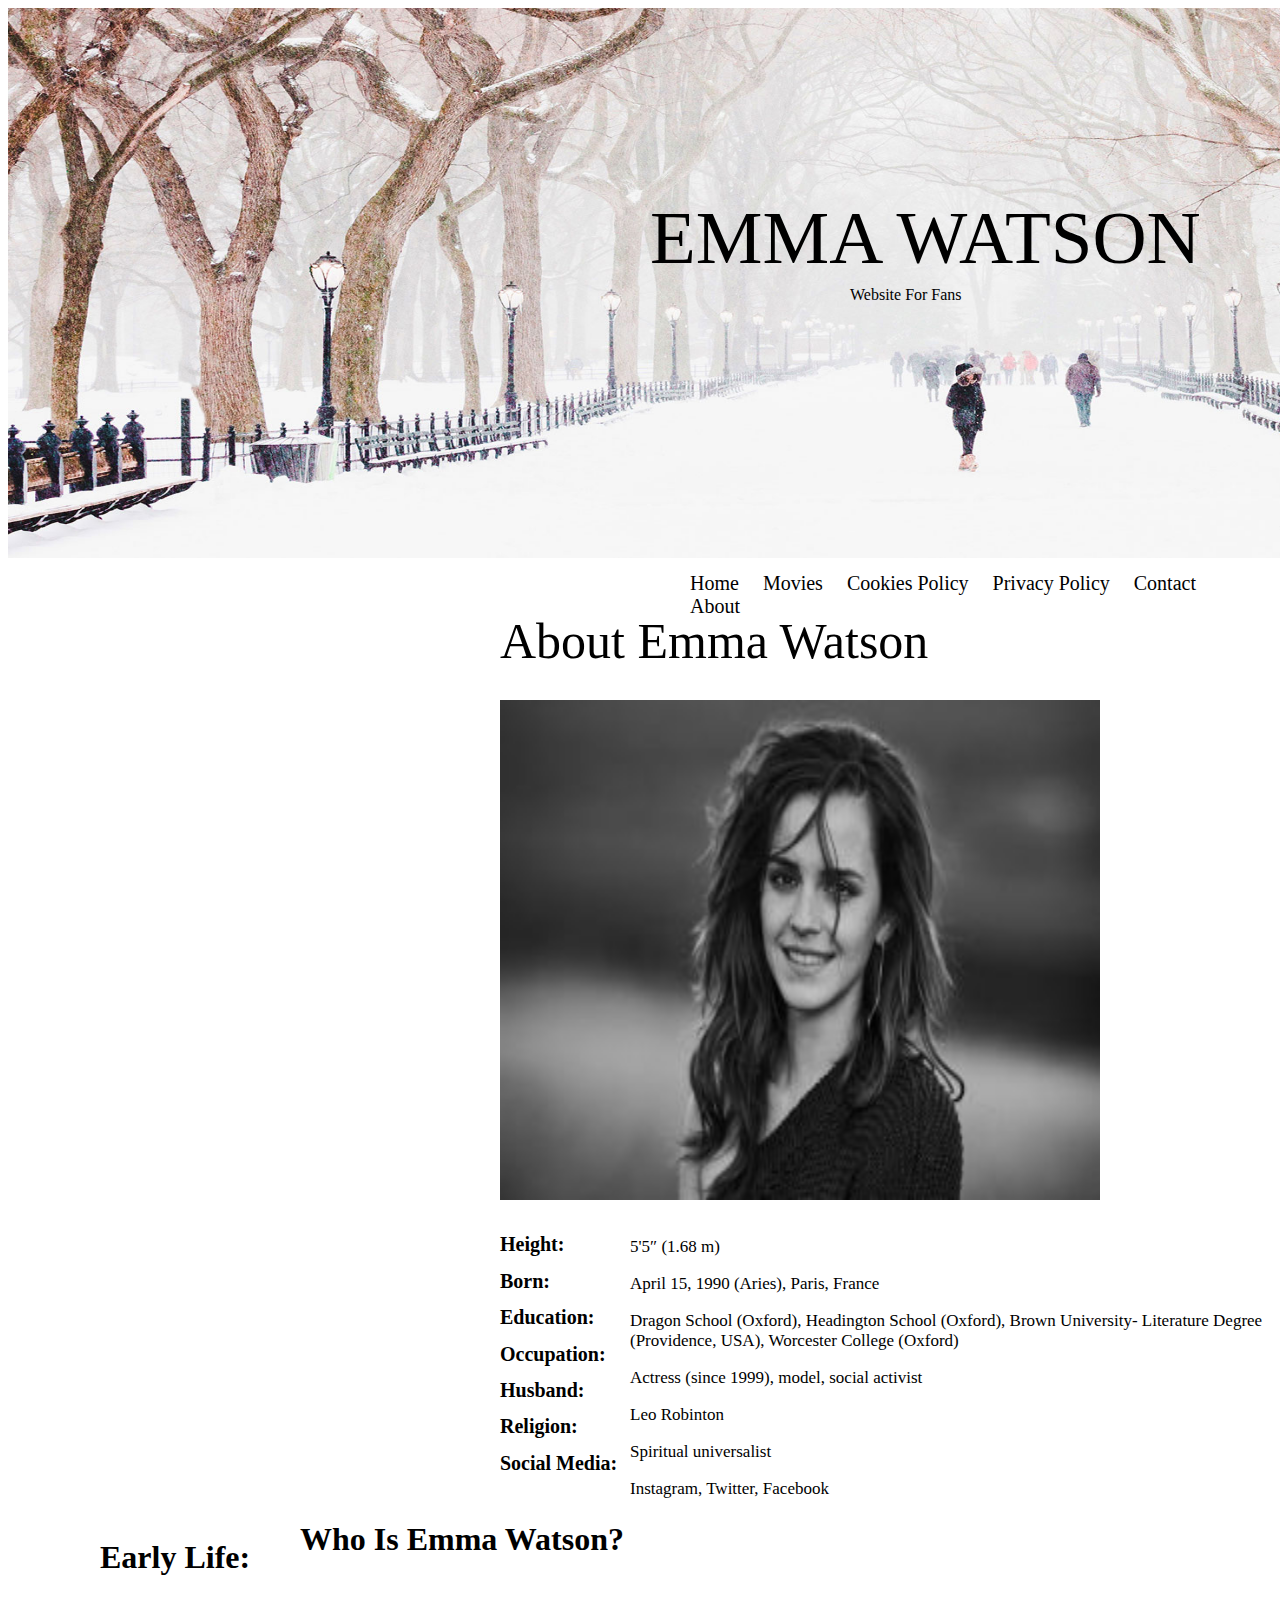
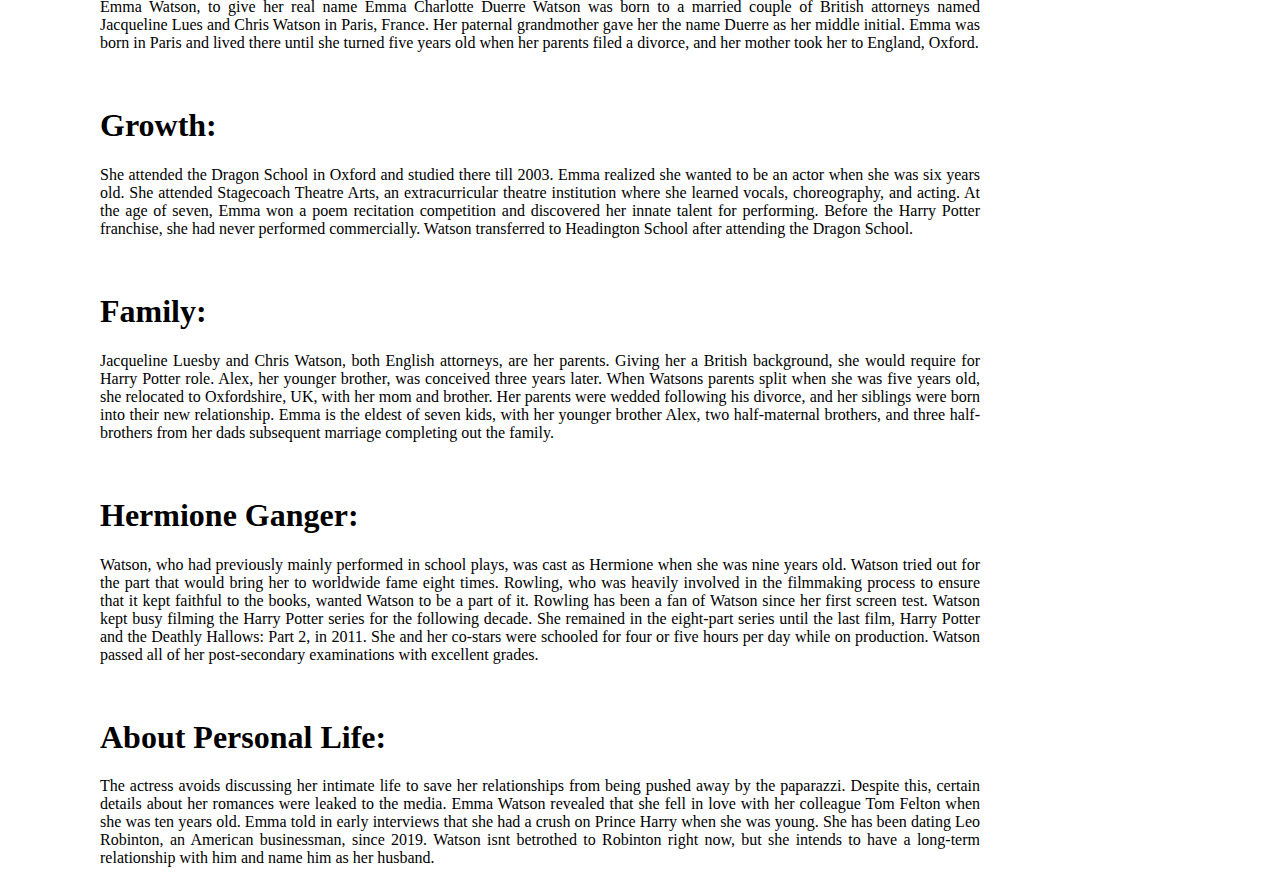
<file: index.html>
<!DOCTYPE html>
<html lang="en">
<head>
    <meta charset="UTF-8">
    <meta http-equiv="X-UA-Compatible" content="IE=edge">
    <meta name="viewport" content="width=device-width, initial-scale=1.0">
    <title>Document</title>
    <link rel="stylesheet" href="style.css">
</head>
<body>
    <p id="Title">EMMA WATSON</p>
    <p id="subTitle">Website For Fans</p>
    <img id="backgroundImage" src="ashe_bg.jpg" alt="background">
    <div class="topnav" id="myTopnav">
        <a id="sections" href="index.html" class="bookmarks">Home</a>
        <a id="sections" href="movies.html" class="bookmarks">Movies</a>
        <a id="sections" href="policy.html" class="bookmarks">Cookies Policy</a>
        <a id="sections" href="privacy.html" class="bookmarks">Privacy Policy</a>
        <a id="sections" href="contact.html" class="bookmarks">Contact</a>
        <a id="sections" href="about.html" class="bookmarks">About</a>
      </div>

      <p id="homeTitle">About Emma Watson</p>
      <img id="EmmaPictureOne" src="EmmaW.jpg" alt="Emma">
      <div id="Information">
        <h1>Height:</h1>
        <h1>Born:</h1>
        <h1>Education:</h1>
        <h1>Occupation:</h1>
        <h1>Husband:</h1>
        <h1>Religion:</h1>
        <h1>Social Media:</h1>
      </div>

      <div id="InformationGiven">
        <p>5'5″ (1.68 m)</p>
        <p>April 15, 1990 (Aries), Paris, France</p>
        <p>Dragon School (Oxford), Headington School (Oxford), Brown University- Literature Degree (Providence, USA), Worcester College (Oxford)</p>
        <p>Actress (since 1999), model, social activist</p>
        <p>Leo Robinton</p>
        <p>Spiritual universalist</p>
        <p>Instagram, Twitter, Facebook</p>
      </div>

      <div id="HomePage">
        <h1 id="homeSubTitle">Who Is Emma Watson?</h1>
        <br>
            <h1>Early Life:</h1>
            <p>Emma Watson, to give her real name  Emma Charlotte Duerre Watson  was born to a married couple of British attorneys named Jacqueline Lues and Chris Watson in Paris, France. Her paternal grandmother gave her the name Duerre as her middle initial. Emma was born in Paris and lived there until she turned five years old when her parents filed a divorce, and her mother took her to England, Oxford.</p>
        <br>
            <h1>Growth:</h1>
            <p>She attended the Dragon School in Oxford and studied there till 2003. Emma realized she wanted to be an actor when she was six years old. She attended Stagecoach Theatre Arts, an extracurricular theatre institution where she learned vocals, choreography, and acting. At the age of seven, Emma won a poem recitation competition and discovered her innate talent for performing. Before the Harry Potter franchise, she had never performed commercially. Watson transferred to Headington School after attending the Dragon School.</p>
        <br>
            <h1>Family:</h1>
            <p>Jacqueline Luesby and Chris Watson, both English attorneys, are her parents. Giving her a British background, she would require for Harry Potter role. Alex, her younger brother, was conceived three years later. When Watsons parents split when she was five years old, she relocated to Oxfordshire, UK, with her mom and brother. Her parents were wedded following his divorce, and her siblings were born into their new relationship. Emma is the eldest of seven kids, with her younger brother Alex, two half-maternal brothers, and three half-brothers from her dads subsequent marriage completing out the family.</p>
        <br>
            <h1>Hermione Ganger:</h1>
            <p>Watson, who had previously mainly performed in school plays, was cast as Hermione when she was nine years old. Watson tried out for the part that would bring her to worldwide fame eight times. Rowling, who was heavily involved in the filmmaking process to ensure that it kept faithful to the books, wanted Watson to be a part of it. Rowling has been a fan of Watson since her first screen test.

                Watson kept busy filming the Harry Potter series for the following decade. She remained in the eight-part series until the last film, Harry Potter and the Deathly Hallows: Part 2, in 2011. She and her co-stars were schooled for four or five hours per day while on production. Watson passed all of her post-secondary examinations with excellent grades.</p>
        <br>
            <h1>About Personal Life:</h1>
            <p>The actress avoids discussing her intimate life to save her relationships from being pushed away by the paparazzi. Despite this, certain details about her romances were leaked to the media. Emma Watson revealed that she fell in love with her colleague Tom Felton when she was ten years old. Emma told in early interviews that she had a crush on Prince Harry when she was young. She has been dating Leo Robinton, an American businessman, since 2019. Watson isnt betrothed to Robinton right now, but she intends to have a long-term relationship with him and name him as her husband.</p>
      </div>
      
</body>
</html>
</file>
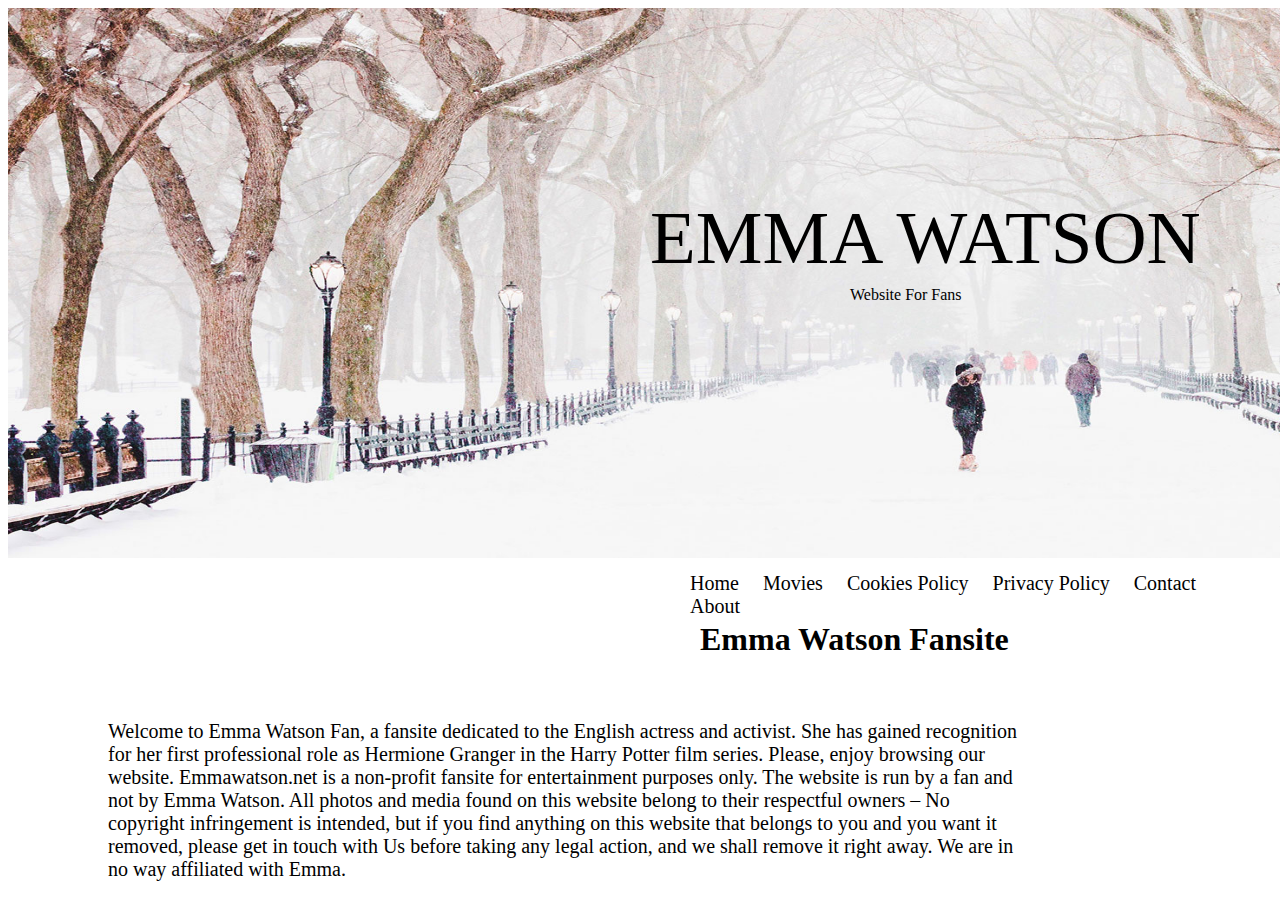
<file: about.html>
<!DOCTYPE html>
<html lang="en">
<head>
    <meta charset="UTF-8">
    <meta http-equiv="X-UA-Compatible" content="IE=edge">
    <meta name="viewport" content="width=device-width, initial-scale=1.0">
    <title>Document</title>
    <link rel="stylesheet" href="style.css">
</head>
<body>
    <p id="Title">EMMA WATSON</p>
    <p id="subTitle">Website For Fans</p>
    <img id="backgroundImage" src="ashe_bg.jpg" alt="background">
    <div class="topnav" id="myTopnav">
        <a id="sections" href="index.html" class="bookmarks">Home</a>
        <a id="sections" href="movies.html" class="bookmarks">Movies</a>
        <a id="sections" href="policy.html" class="bookmarks">Cookies Policy</a>
        <a id="sections" href="privacy.html" class="bookmarks">Privacy Policy</a>
        <a id="sections" href="contact.html" class="bookmarks">Contact</a>
        <a id="sections" href="about.html" class="bookmarks">About</a>
      </div>

      <h1 id="aboutTitle">Emma Watson Fansite</h1>
      <div id="aboutMain">
        <p>Welcome to Emma Watson Fan, a fansite dedicated to the English actress and activist. She has gained recognition for her first professional role as Hermione Granger in the Harry Potter film series. 

            Please, enjoy browsing our website.
            
            Emmawatson.net is a non-profit fansite for entertainment purposes only. The website is run by a fan and not by Emma Watson. All photos and media found on this website belong to their respectful owners – No copyright infringement is intended, but if you find anything on this website that belongs to you and you want it removed, please get in touch with Us before taking any legal action, and we shall remove it right away.
            
            We are in no way affiliated with Emma.</p>
      </div>
</body>
</html>
</file>
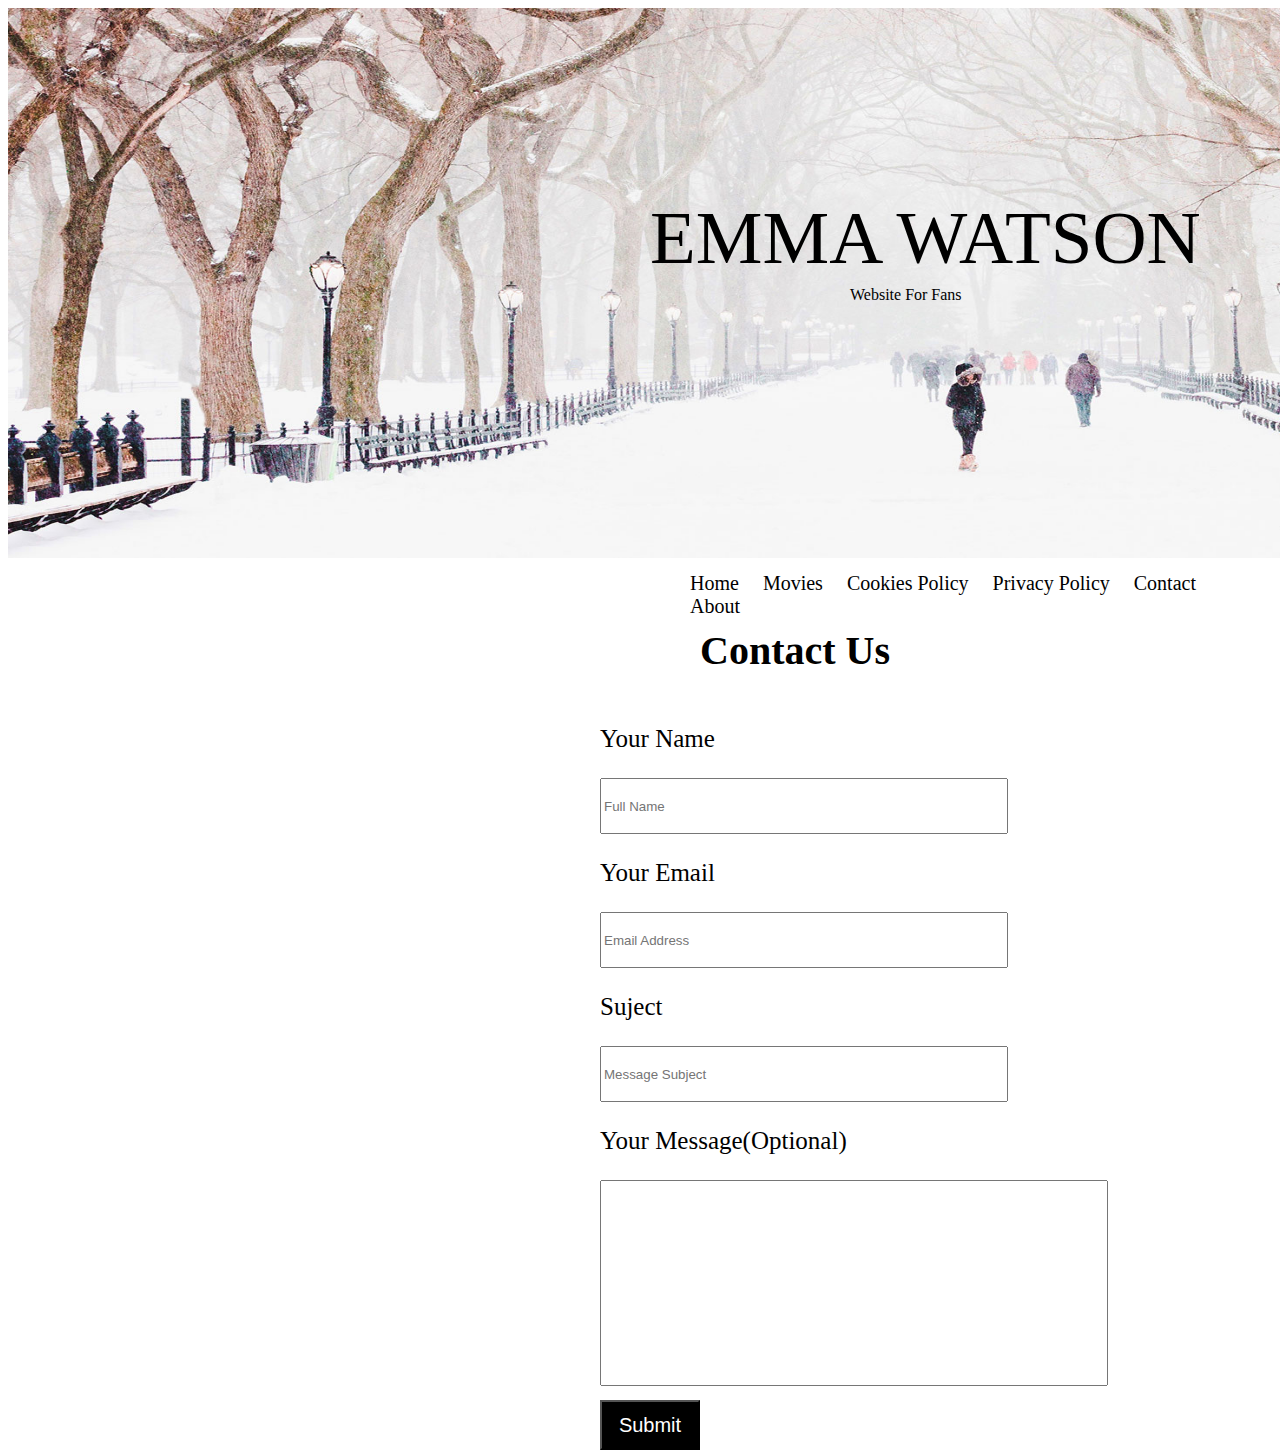
<file: contact.html>
<!DOCTYPE html>
<html lang="en">
<head>
    <meta charset="UTF-8">
    <meta http-equiv="X-UA-Compatible" content="IE=edge">
    <meta name="viewport" content="width=device-width, initial-scale=1.0">
    <title>Document</title>
    <link rel="stylesheet" href="style.css">
</head>
<body>
    <p id="Title">EMMA WATSON</p>
    <p id="subTitle">Website For Fans</p>
    <img id="backgroundImage" src="ashe_bg.jpg" alt="background">
    <div class="topnav" id="myTopnav">
        <a id="sections" href="index.html" class="bookmarks">Home</a>
        <a id="sections" href="movies.html" class="bookmarks">Movies</a>
        <a id="sections" href="policy.html" class="bookmarks">Cookies Policy</a>
        <a id="sections" href="privacy.html" class="bookmarks">Privacy Policy</a>
        <a id="sections" href="contact.html" class="bookmarks">Contact</a>
        <a id="sections" href="about.html" class="bookmarks">About</a>
      </div>

      <h1 id="contactTitle">Contact Us</h1>
      <div id="contactMain">
        <p>Your Name</p>
        <input id="messageBox" type="text" placeholder="Full Name" required></input>
        <br>
        <p>Your Email</p>
        <input id="messageBox" type="text" placeholder="Email Address" required></input>
        <br>
        <p>Suject</p>
        <input id="messageBox" type="text" placeholder="Message Subject" required></input>
        <br>
        <p>Your Message(Optional)</p>
        <input id="messageMain" type="text"></input>
      </div>

      <button id="contactButton">Submit</button>
</body>
</html>
</file>
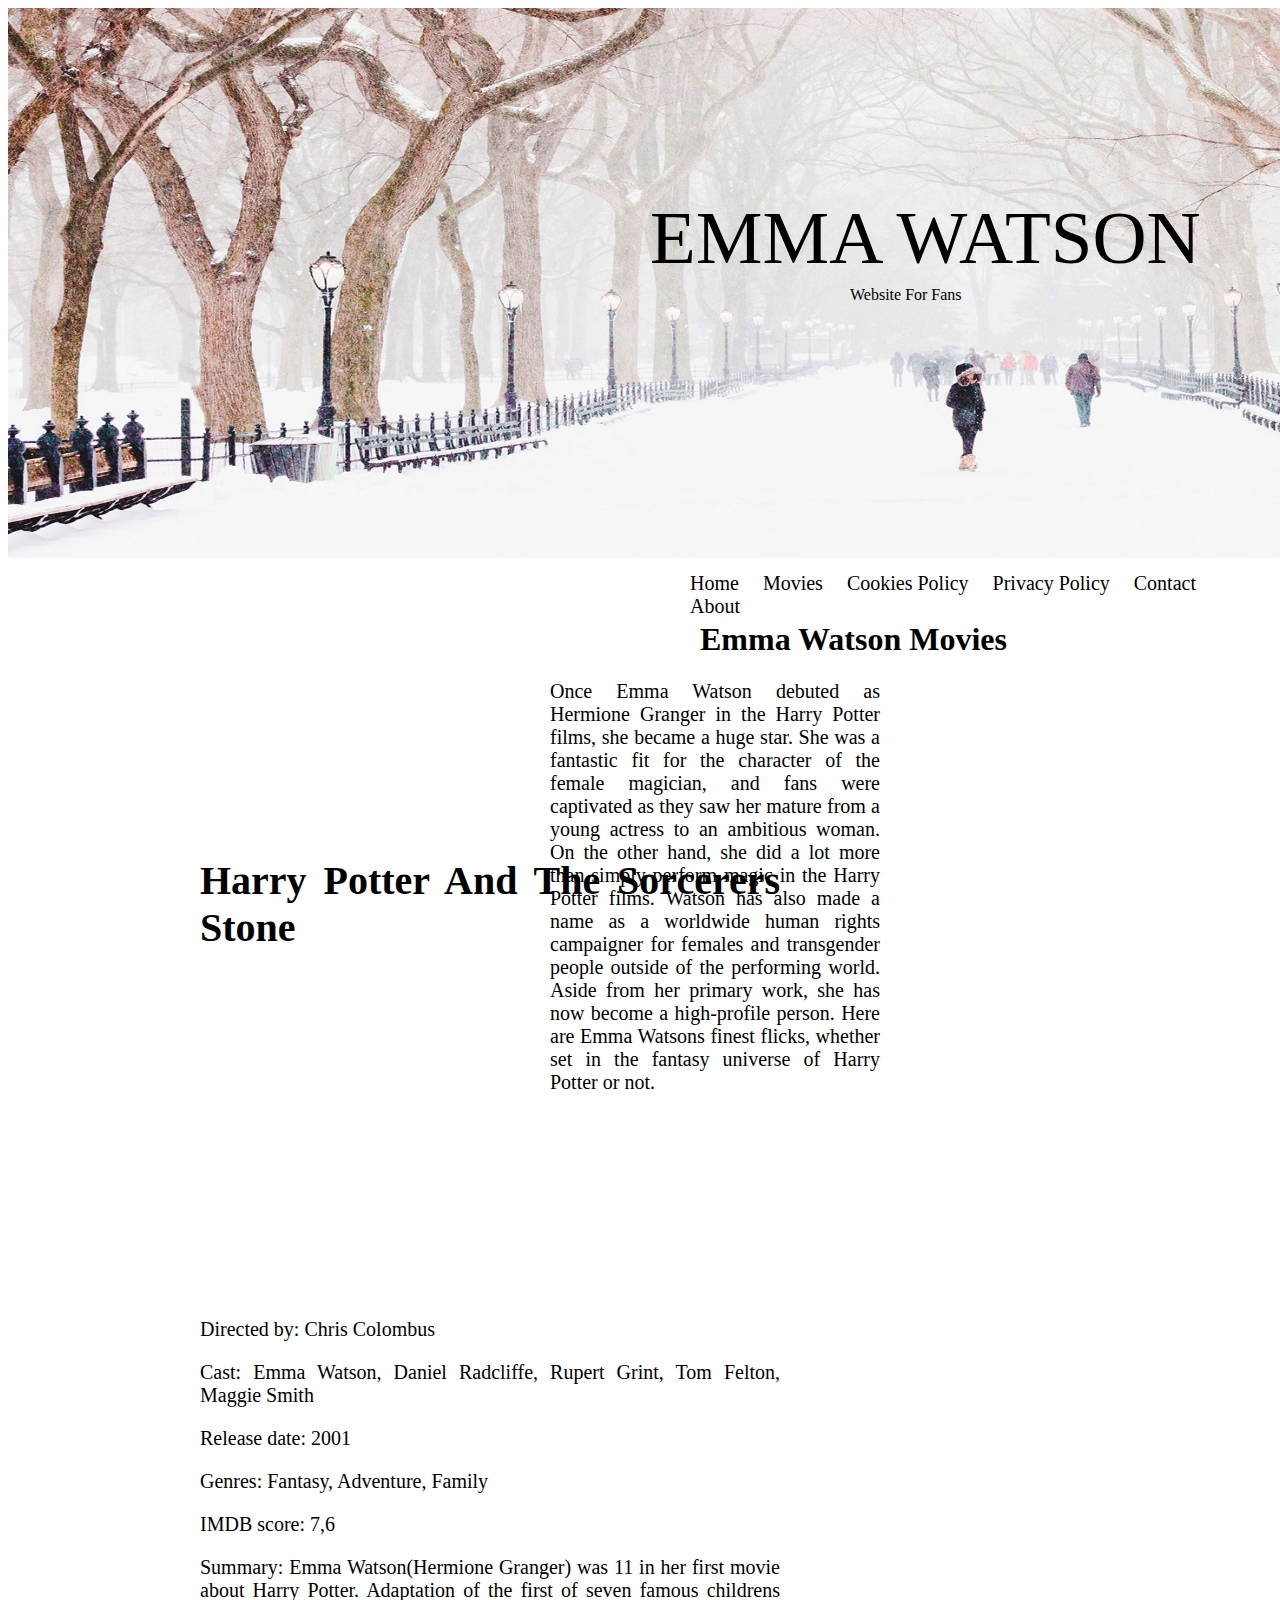
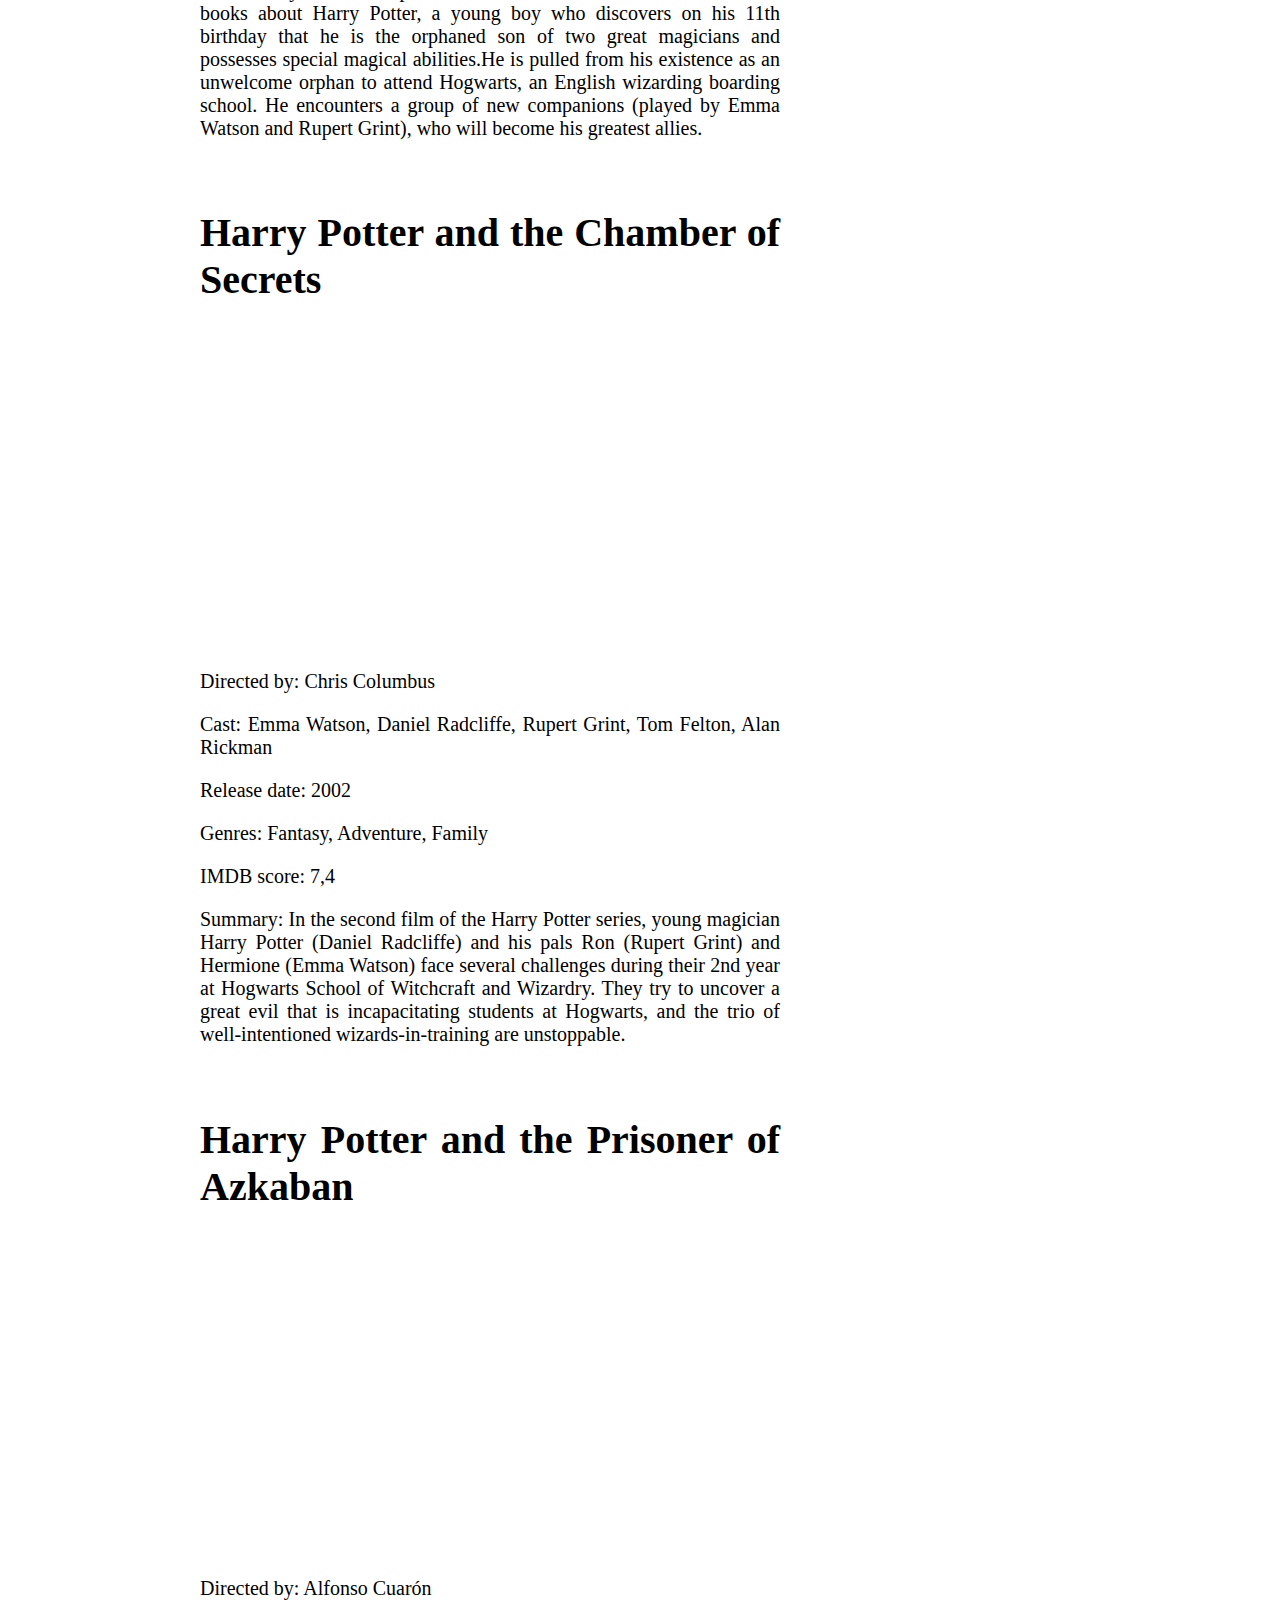
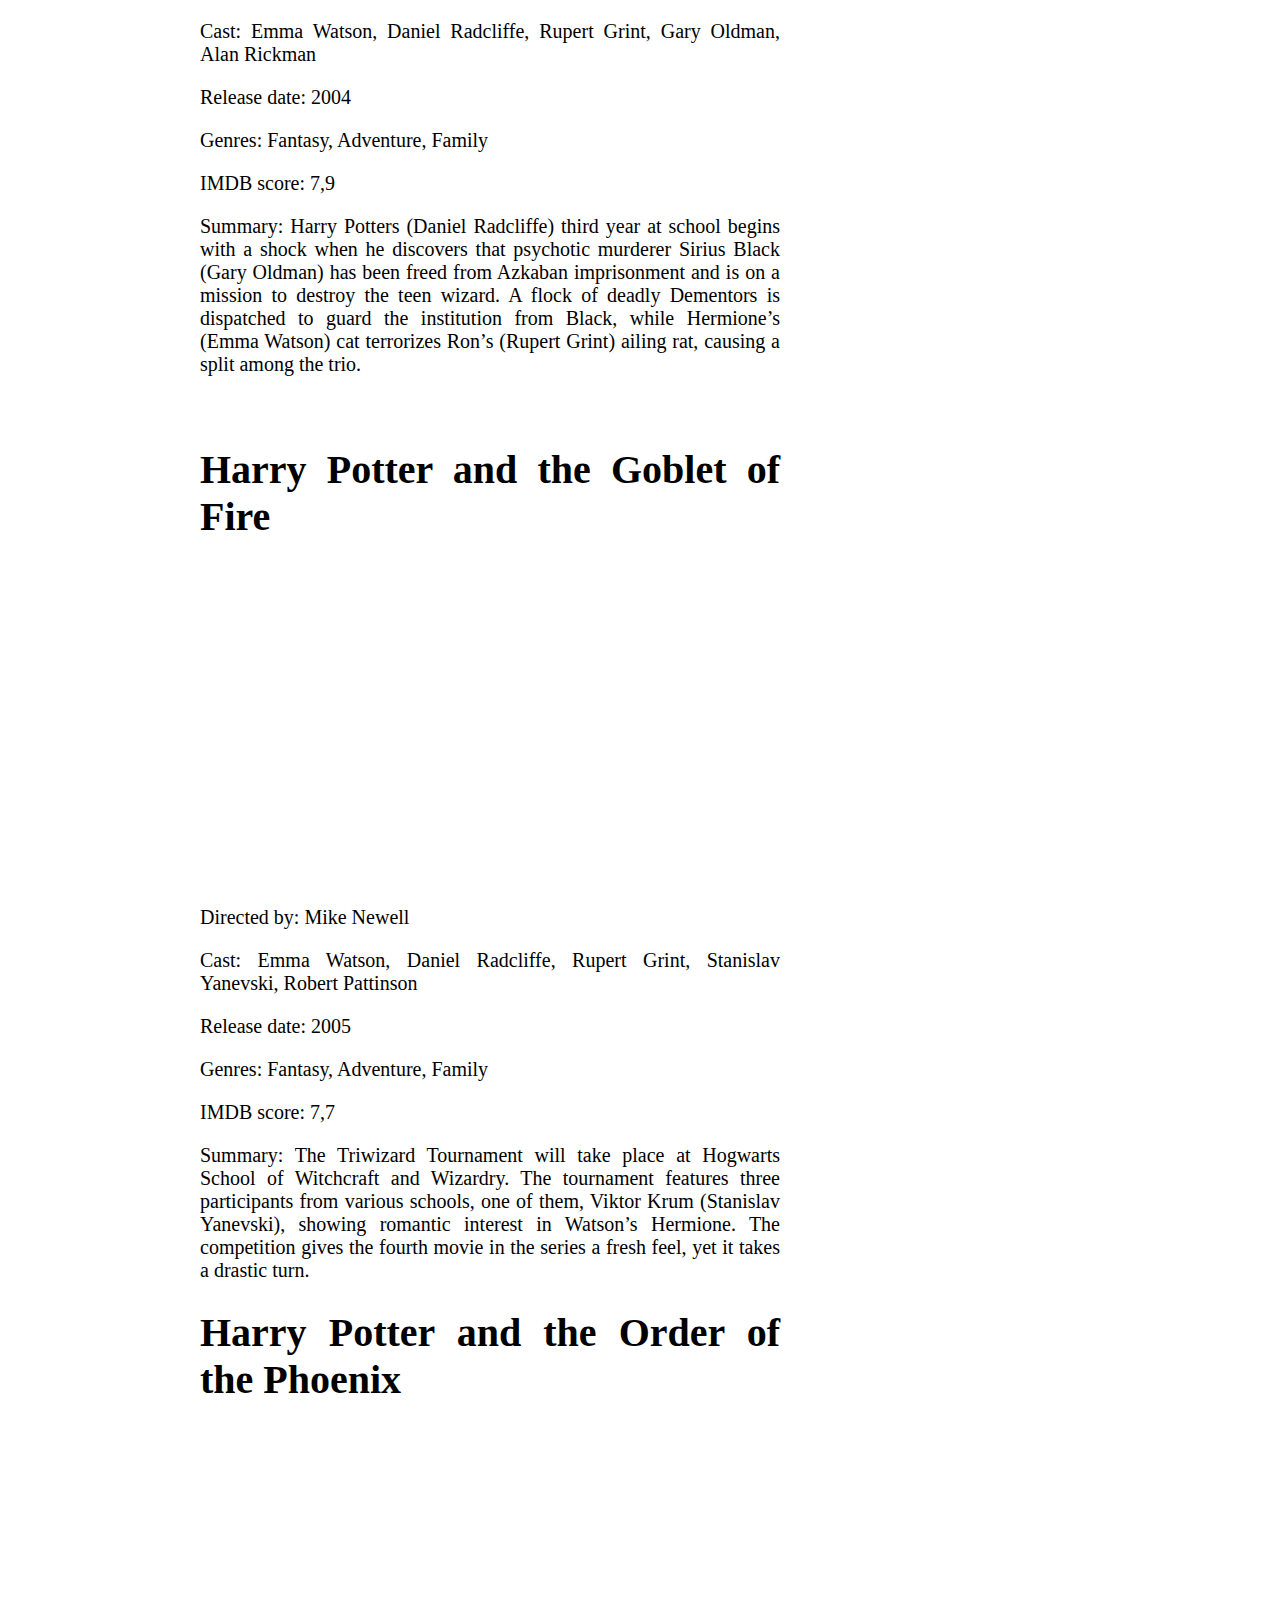
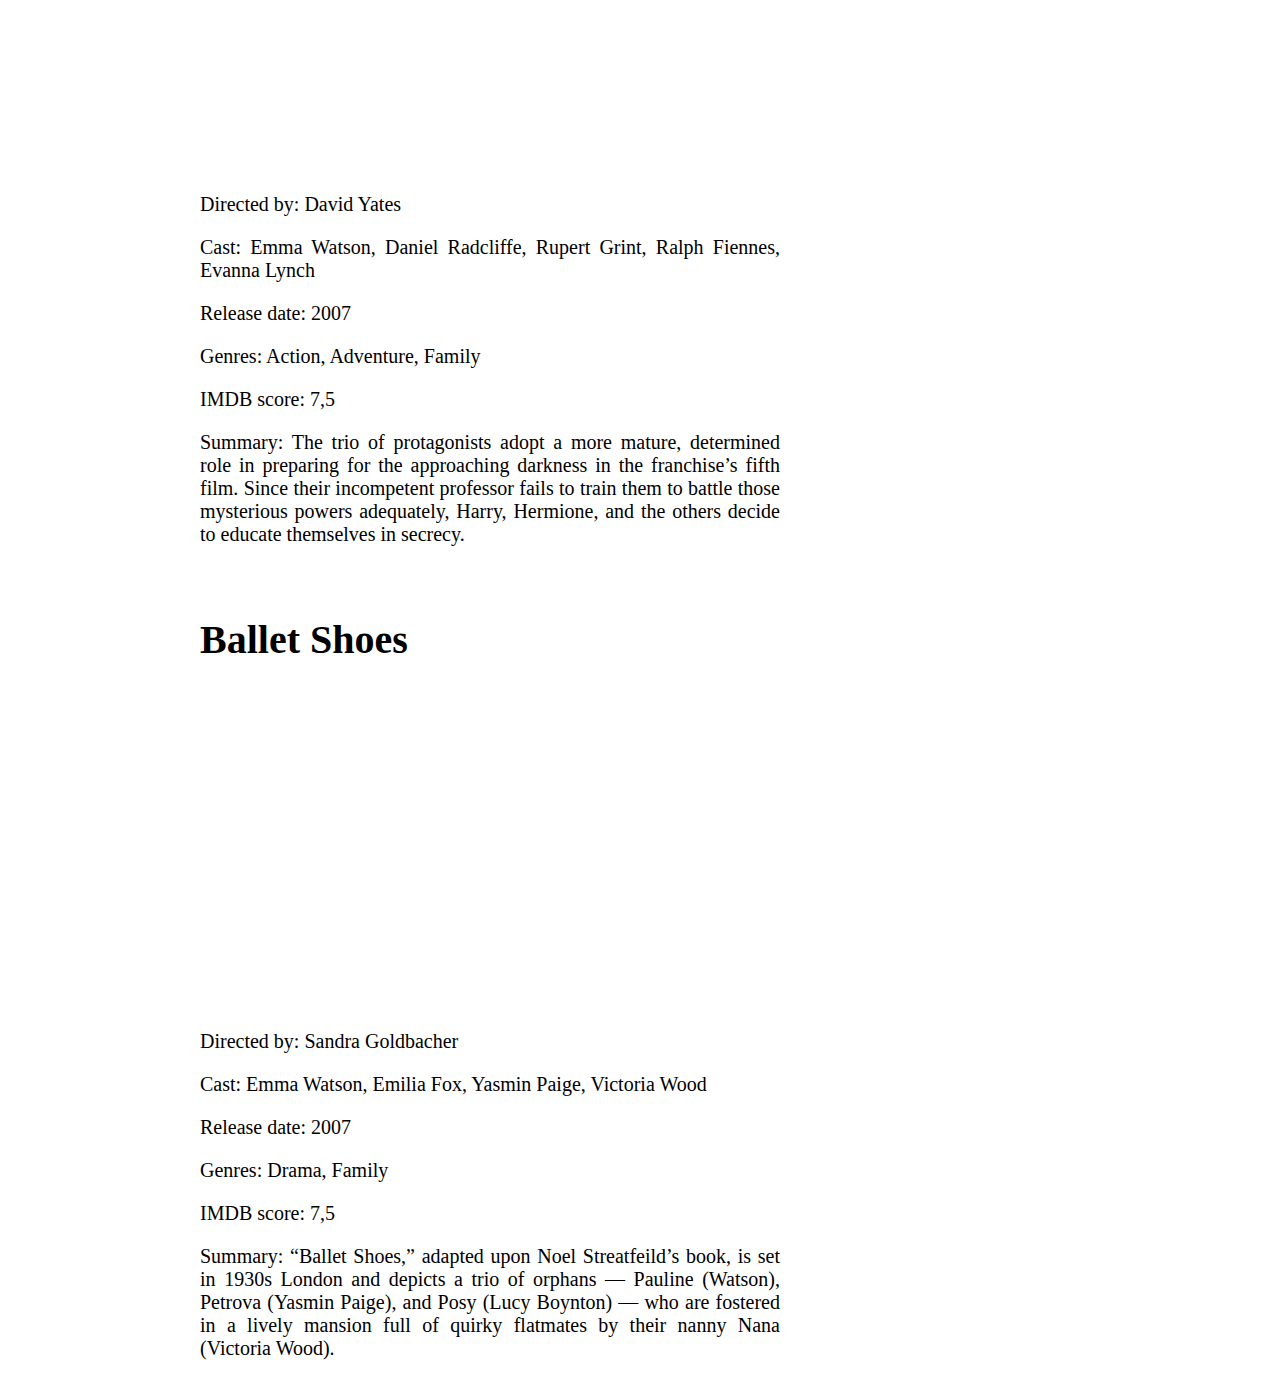
<file: movies.html>
<!DOCTYPE html>
<html lang="en">
<head>
    <meta charset="UTF-8">
    <meta http-equiv="X-UA-Compatible" content="IE=edge">
    <meta name="viewport" content="width=device-width, initial-scale=1.0">
    <title>Document</title>
    <link rel="stylesheet" href="style.css">
</head>
<body>
    <p id="Title">EMMA WATSON</p>
    <p id="subTitle">Website For Fans</p>
    <img id="backgroundImage" src="ashe_bg.jpg" alt="background">
    <div class="topnav" id="myTopnav">
        <a id="sections" href="index.html" class="bookmarks">Home</a>
        <a id="sections" href="movies.html" class="bookmarks">Movies</a>
        <a id="sections" href="policy.html" class="bookmarks">Cookies Policy</a>
        <a id="sections" href="privacy.html" class="bookmarks">Privacy Policy</a>
        <a id="sections" href="contact.html" class="bookmarks">Contact</a>
        <a id="sections" href="about.html" class="bookmarks">About</a>
      </div>

      <h1 id="moviesTitle">Emma Watson Movies</h1>
      <p id="moviesParagraph">Once Emma Watson debuted as Hermione Granger in the Harry Potter films, she became a huge star. She was a fantastic fit for the character of the female magician, and fans were captivated as they saw her mature from a young actress to an ambitious woman. On the other hand, she did a lot more than simply perform magic in the Harry Potter films.

    Watson has also made a name as a worldwide human rights campaigner for females and transgender people outside of the performing world. Aside from her primary work, she has now become a high-profile person.
        
    Here are Emma Watsons finest flicks, whether set in the fantasy universe of Harry Potter or not.</p>
    
    <div id="moviesMain">
        <h1>Harry Potter And The Sorcerers Stone</h1>
        <iframe width="560" height="315" src="https://www.youtube.com/embed/mNgwNXKBEW0" title="YouTube video player" frameborder="0" allow="accelerometer; autoplay; clipboard-write; encrypted-media; gyroscope; picture-in-picture" allowfullscreen></iframe>
        <p>Directed by: Chris Colombus</p>
        <p>Cast: Emma Watson, Daniel Radcliffe, Rupert Grint, Tom Felton, Maggie Smith</p>
        <p>Release date: 2001</p>
        <p>Genres: Fantasy, Adventure, Family</p>
        <p>IMDB score: 7,6</p>
        <p>Summary: Emma Watson(Hermione Granger) was 11 in her first movie about Harry Potter. Adaptation of the first of seven famous childrens books about Harry Potter, a young boy who discovers on his 11th birthday that he is the orphaned son of two great magicians and possesses special magical abilities.He is pulled from his existence as an unwelcome orphan to attend Hogwarts, an English wizarding boarding school. He encounters a group of new companions (played by Emma Watson and Rupert Grint), who will become his greatest allies.</p>
        <br>
        <h1>Harry Potter and the Chamber of Secrets</h1>
        <iframe width="560" height="315" src="https://www.youtube.com/embed/jBltxS8HfQ4" title="YouTube video player" frameborder="0" allow="accelerometer; autoplay; clipboard-write; encrypted-media; gyroscope; picture-in-picture" allowfullscreen></iframe>
        <p>Directed by: Chris Columbus</p>
        <p>Cast: Emma Watson, Daniel Radcliffe, Rupert Grint, Tom Felton, Alan Rickman</p>
        <p>Release date: 2002</p>
        <p>Genres: Fantasy, Adventure, Family</p>
        <p>IMDB score: 7,4</p>
        <p>Summary: In the second film of the Harry Potter series, young magician Harry Potter (Daniel Radcliffe) and his pals Ron (Rupert Grint) and Hermione (Emma Watson) face several challenges during their 2nd year at Hogwarts School of Witchcraft and Wizardry. They try to uncover a great evil that is incapacitating students at Hogwarts, and the trio of well-intentioned wizards-in-training are unstoppable.</p>
        <br>
        <h1>Harry Potter and the Prisoner of Azkaban</h1>
        <iframe width="560" height="315" src="https://www.youtube.com/embed/uDiawFy4NJc" title="YouTube video player" frameborder="0" allow="accelerometer; autoplay; clipboard-write; encrypted-media; gyroscope; picture-in-picture" allowfullscreen></iframe>
        <p>Directed by: Alfonso Cuarón</p>
        <p>Cast: Emma Watson, Daniel Radcliffe, Rupert Grint, Gary Oldman, Alan Rickman</p>
        <p>Release date: 2004</p>
        <p>Genres: Fantasy, Adventure, Family</p>
        <p>IMDB score: 7,9</p>
        <p>Summary: Harry Potters (Daniel Radcliffe) third year at school begins with a shock when he discovers that psychotic murderer Sirius Black (Gary Oldman) has been freed from Azkaban imprisonment and is on a mission to destroy the teen wizard. A flock of deadly Dementors is dispatched to guard the institution from Black, while Hermione’s (Emma Watson) cat terrorizes Ron’s (Rupert Grint) ailing rat, causing a split among the trio.</p>
        <br>
        <h1>Harry Potter and the Goblet of Fire</h1>
        <iframe width="560" height="315" src="https://www.youtube.com/embed/QUJNOttpUn8" title="YouTube video player" frameborder="0" allow="accelerometer; autoplay; clipboard-write; encrypted-media; gyroscope; picture-in-picture" allowfullscreen></iframe>
        <p>Directed by: Mike Newell</p>
        <p>Cast: Emma Watson, Daniel Radcliffe, Rupert Grint, Stanislav Yanevski, Robert Pattinson</p>
        <p>Release date: 2005</p>
        <p>Genres: Fantasy, Adventure, Family</p>
        <p>IMDB score: 7,7</p>
        <p>Summary: The Triwizard Tournament will take place at Hogwarts School of Witchcraft and Wizardry. The tournament features three participants from various schools, one of them, Viktor Krum (Stanislav Yanevski), showing romantic interest in Watson’s Hermione. The competition gives the fourth movie in the series a fresh feel, yet it takes a drastic turn.</p>
        <h1>Harry Potter and the Order of the Phoenix</h1>
        <br>
        <iframe width="560" height="315" src="https://www.youtube.com/embed/y6ZW7KXaXYk" title="YouTube video player" frameborder="0" allow="accelerometer; autoplay; clipboard-write; encrypted-media; gyroscope; picture-in-picture" allowfullscreen></iframe>
        <p>Directed by: David Yates</p>
        <p>Cast: Emma Watson, Daniel Radcliffe, Rupert Grint, Ralph Fiennes, Evanna Lynch</p>
        <p>Release date: 2007</p>
        <p>Genres: Action, Adventure, Family</p>
        <p>IMDB score: 7,5</p>
        <p>Summary: The trio of protagonists adopt a more mature, determined role in preparing for the approaching darkness in the franchise’s fifth film. Since their incompetent professor fails to train them to battle those mysterious powers adequately, Harry, Hermione, and the others decide to educate themselves in secrecy.</p>
        <br>
        <h1>Ballet Shoes</h1>
        <iframe width="560" height="315" src="https://www.youtube.com/embed/uq7plj_h2DI" title="YouTube video player" frameborder="0" allow="accelerometer; autoplay; clipboard-write; encrypted-media; gyroscope; picture-in-picture" allowfullscreen></iframe>
        <p>Directed by: Sandra Goldbacher</p>
        <p>Cast: Emma Watson, Emilia Fox, Yasmin Paige, Victoria Wood</p>
        <p>Release date: 2007</p>
        <p>Genres: Drama, Family</p>
        <p>IMDB score: 7,5</p>
        <p>Summary: “Ballet Shoes,” adapted upon Noel Streatfeild’s book, is set in 1930s London and depicts a trio of orphans — Pauline (Watson), Petrova (Yasmin Paige), and Posy (Lucy Boynton) — who are fostered in a lively mansion full of quirky flatmates by their nanny Nana (Victoria Wood).</p>
    </div>
</html>
</file>
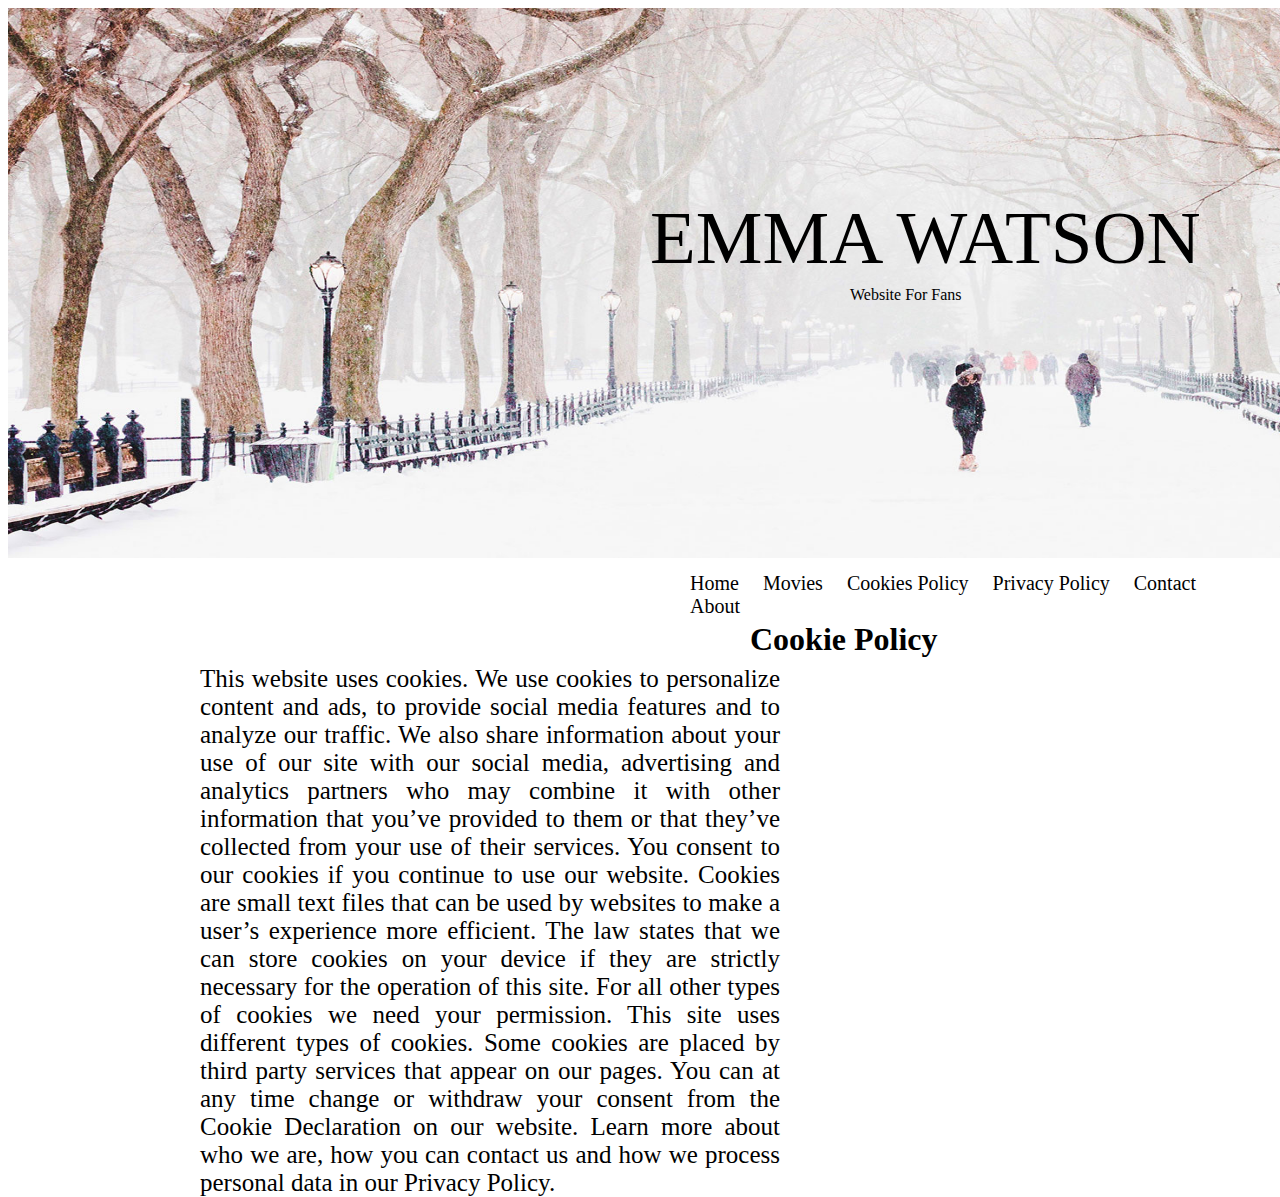
<file: policy.html>
<!DOCTYPE html>
<html lang="en">
<head>
    <meta charset="UTF-8">
    <meta http-equiv="X-UA-Compatible" content="IE=edge">
    <meta name="viewport" content="width=device-width, initial-scale=1.0">
    <title>Document</title>
    <link rel="stylesheet" href="style.css">
</head>
<body>
    <p id="Title">EMMA WATSON</p>
    <p id="subTitle">Website For Fans</p>
    <img id="backgroundImage" src="ashe_bg.jpg" alt="background">
    <div class="topnav" id="myTopnav">
        <a id="sections" href="index.html" class="bookmarks">Home</a>
        <a id="sections" href="movies.html" class="bookmarks">Movies</a>
        <a id="sections" href="policy.html" class="bookmarks">Cookies Policy</a>
        <a id="sections" href="privacy.html" class="bookmarks">Privacy Policy</a>
        <a id="sections" href="contact.html" class="bookmarks">Contact</a>
        <a id="sections" href="about.html" class="bookmarks">About</a>
      </div>
      <h1 id="policyTitle">Cookie Policy</h1>
      <p id="policyInformation">This website uses cookies. We use cookies to personalize content and ads, to provide social media features and to analyze our traffic. We also share information about your use of our site with our social media, advertising and analytics partners who may combine it with other information that you’ve provided to them or that they’ve collected from your use of their services. You consent to our cookies if you continue to use our website.

        Cookies are small text files that can be used by websites to make a user’s experience more efficient.
        
        The law states that we can store cookies on your device if they are strictly necessary for the operation of this site. For all other types of cookies we need your permission.
        
        This site uses different types of cookies. Some cookies are placed by third party services that appear on our pages.
        
        You can at any time change or withdraw your consent from the Cookie Declaration on our website.
        
        Learn more about who we are, how you can contact us and how we process personal data in our Privacy Policy.</p>
</body>
</html>
</file>
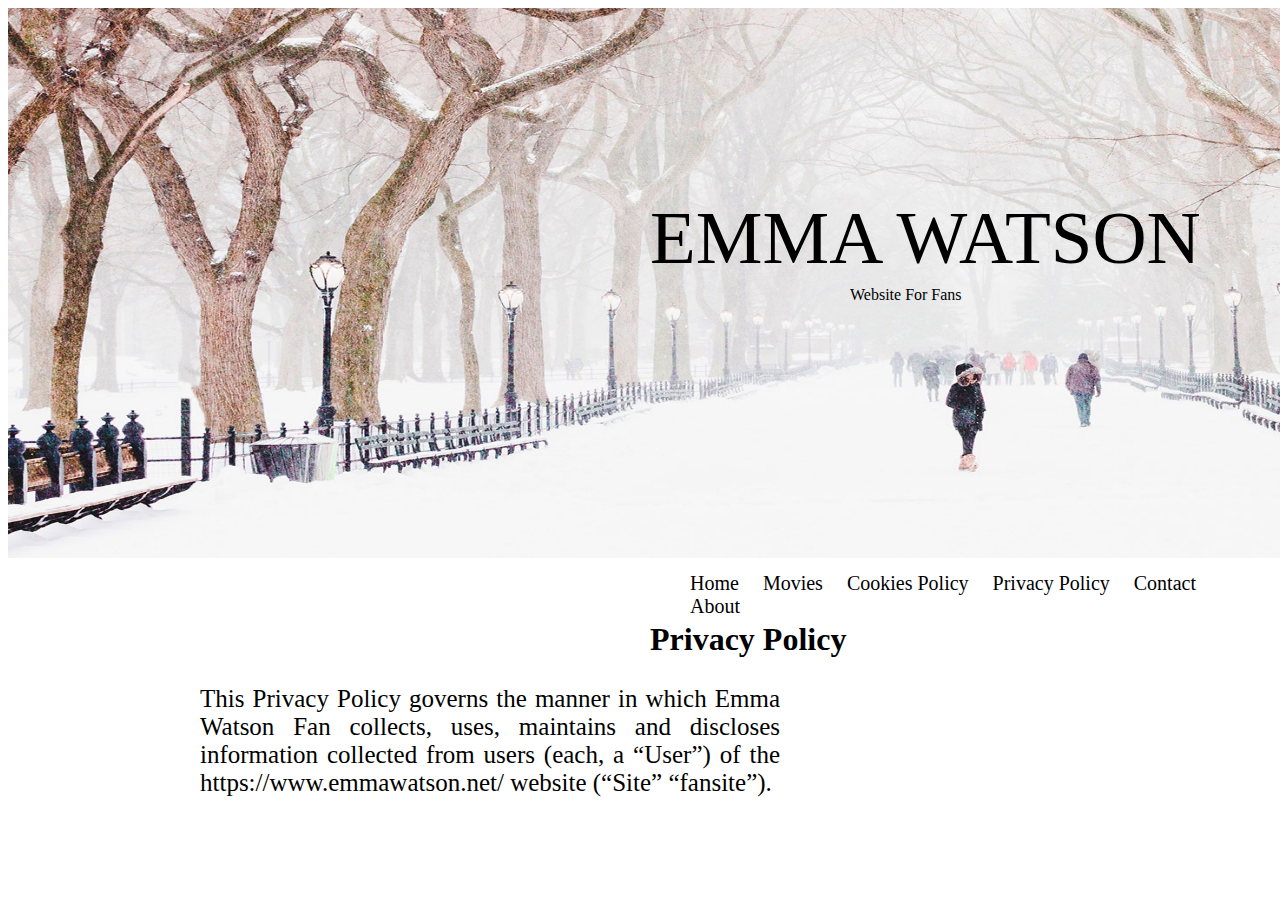
<file: privacy.html>
<!DOCTYPE html>
<html lang="en">
<head>
    <meta charset="UTF-8">
    <meta http-equiv="X-UA-Compatible" content="IE=edge">
    <meta name="viewport" content="width=device-width, initial-scale=1.0">
    <title>Document</title>
    <link rel="stylesheet" href="style.css">
</head>
<body>
    <p id="Title">EMMA WATSON</p>
    <p id="subTitle">Website For Fans</p>
    <img id="backgroundImage" src="ashe_bg.jpg" alt="background">
    <div class="topnav" id="myTopnav">
        <a id="sections" href="index.html" class="bookmarks">Home</a>
        <a id="sections" href="movies.html" class="bookmarks">Movies</a>
        <a id="sections" href="policy.html" class="bookmarks">Cookies Policy</a>
        <a id="sections" href="privacy.html" class="bookmarks">Privacy Policy</a>
        <a id="sections" href="contact.html" class="bookmarks">Contact</a>
        <a id="sections" href="about.html" class="bookmarks">About</a>
      </div>
      <h1 id="privacyTitle">Privacy Policy</h1>

      <div id="privacyInformation">
        <p>This Privacy Policy governs the manner in which Emma Watson Fan collects, uses, maintains and discloses information collected from users (each, a “User”) of the https://www.emmawatson.net/ website (“Site” “fansite”).</p>
        
      </div>
</body>
</html>
</file>
<file: style.css>
#backgroundImage {
    width: 1910px;
    height: 550px;
    z-index: 0;
}

#Title{
    z-index: 1;
    position: absolute;
    left: 650px;
    top: 120px;
    font-size: 75px;
}

#subTitle{
    z-index: 1;
    position: absolute;
    left: 850px;
    top: 270px;
}

#myTopnav {
    position: absolute;
    left: 670px;
    padding: 10px;

}

#sections {
    padding: 10px;
    font-size: 20px;
    color: black;
    text-decoration: none;
}

#sections:hover {
    color: gold;
    font-size: 22px;

}

#homeTitle {
    font-size: 50px;
    position: absolute;
    left: 500px;
}

#EmmaPictureOne {
    position: absolute;
    left: 500px;
    top: 700px;
    width:600px;
    height: 500px;
}

#Information {
    position: absolute;
    top: 1220px;
    left: 500px;
    font-size: 10px;
}

#InformationGiven {
    position: absolute;
    top: 1220px;
    left: 630px;
    font-size: 17px;
}

#homeSubTitle{
    position: absolute;
    left: 200px;
}
#HomePage {
    position: absolute;
    top: 1500px;
    left: 100px;
    text-align: justify;
    margin-right: 300px;
}

#moviesTitle {
    position: absolute;
    top: 600px;
    left: 700px;
}
#moviesParagraph {
    position: absolute;
    top: 660px;
    left: 550px;
    text-align: justify;
    margin-right: 400px;
    font-size: 20px;
}

#moviesMain {
    position: absolute;
    top: 830px;
    left: 200px;
    text-align: justify;
    margin-right: 500px;
    font-size: 20px;
}

#policyTitle {
    position: absolute;
    top: 600px;
    left: 750px;
}

#policyInformation {
    position: absolute;
    top: 640px;
    left: 200px;
    text-align: justify;
    margin-right: 500px;
    font-size: 25px;
}

#privacyTitle {
    position: absolute;
    top: 600px;
    left: 650px;
}

#privacyInformation {
    position: absolute;
    top: 660px;
    font-size: 25px;
    left: 200px;
    text-align: justify;
    margin-right: 500px;
}

#aboutTitle {
    position: absolute;
    top: 600px;
    left: 700px;
}

#aboutMain {
    position: absolute;
    top: 700px;
    margin-left: 100px;
    margin-right: 250px;
    font-size: 20px;
}

#contactTitle {
    position: absolute;
    top: 600px;
    left: 700px;
    font-size: 40px;
}

#contactMain {
    position: absolute;
    top: 700px;
    left: 600px;
    font-size: 25px;
}

#messageBox {
    width: 400px;
    height: 50px;
}

#messageMain {
    width: 500px;
    height: 200px;
}

#contactButton {
    position: absolute;
    top: 1400px;
    left: 600px;
    width: 100px;
    height: 50px;
    color: white;
    background-color: black;
    font-size: 20px;
}
</file>
